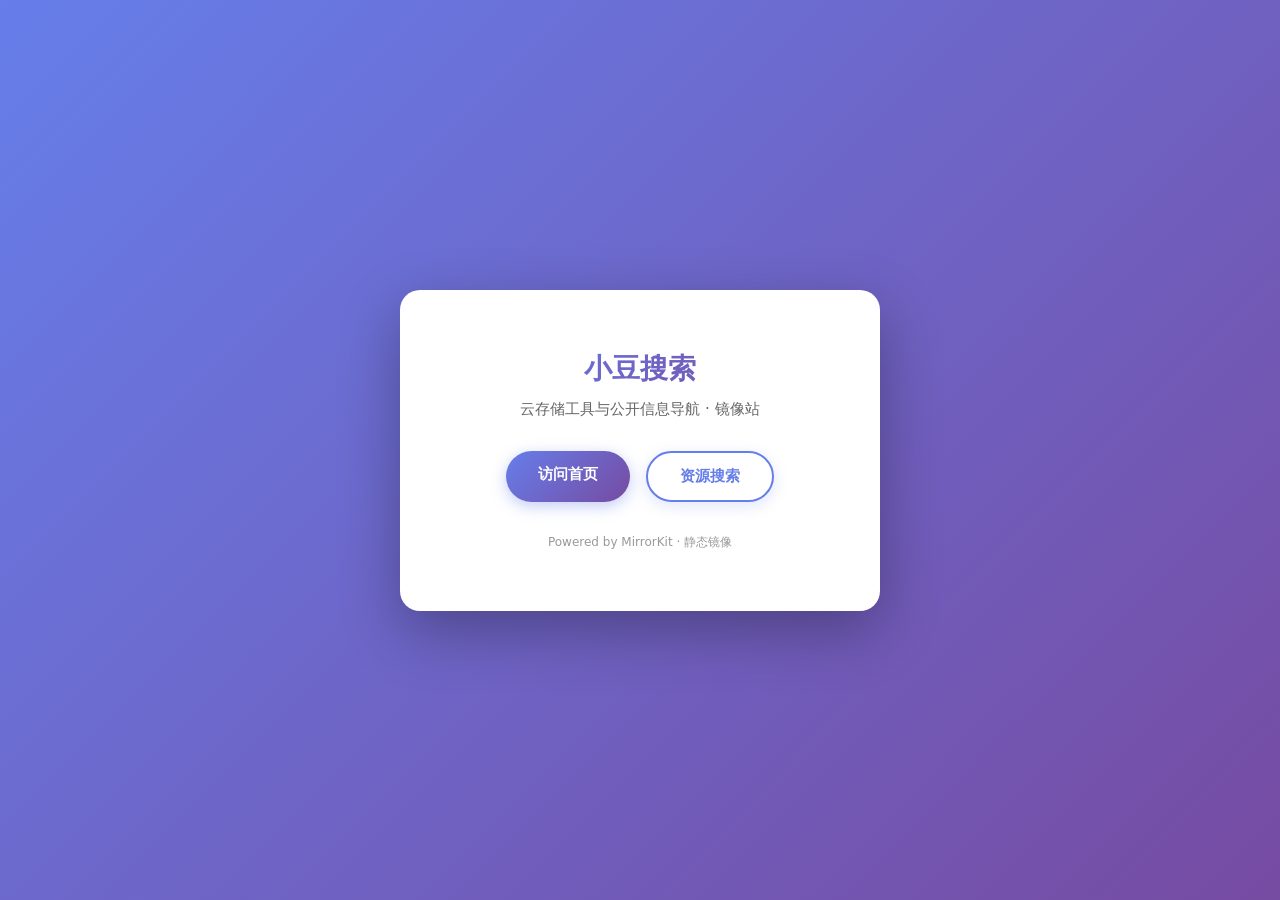
<file: index.html>
<!doctype html>
<html lang="zh-CN">
<head>
<meta charset="utf-8">
<meta name="viewport" content="width=device-width, initial-scale=1">
<title>小豆搜索 镜像站</title>
<style>
  * { margin: 0; padding: 0; box-sizing: border-box; }
  body {
    font-family: -apple-system, BlinkMacSystemFont, "Segoe UI", system-ui, sans-serif;
    background: linear-gradient(135deg, #667eea 0%, #764ba2 100%);
    min-height: 100vh;
    display: flex;
    align-items: center;
    justify-content: center;
    color: #333;
  }
  .container {
    background: white;
    border-radius: 20px;
    padding: 60px 40px;
    box-shadow: 0 20px 60px rgba(0,0,0,0.3);
    text-align: center;
    max-width: 480px;
    width: 90%;
  }
  h1 {
    font-size: 28px;
    margin-bottom: 12px;
    background: linear-gradient(135deg, #667eea 0%, #764ba2 100%);
    -webkit-background-clip: text;
    -webkit-text-fill-color: transparent;
    background-clip: text;
  }
  .subtitle {
    color: #666;
    margin-bottom: 32px;
    font-size: 15px;
  }
  .nav-buttons {
    display: flex;
    gap: 16px;
    justify-content: center;
    flex-wrap: wrap;
  }
  .btn {
    display: inline-block;
    padding: 14px 32px;
    background: linear-gradient(135deg, #667eea 0%, #764ba2 100%);
    color: white;
    text-decoration: none;
    border-radius: 50px;
    font-weight: 600;
    font-size: 15px;
    transition: transform 0.2s, box-shadow 0.2s;
    box-shadow: 0 4px 15px rgba(102, 126, 234, 0.4);
  }
  .btn:hover {
    transform: translateY(-2px);
    box-shadow: 0 6px 20px rgba(102, 126, 234, 0.6);
  }
  .btn.secondary {
    background: white;
    color: #667eea;
    border: 2px solid #667eea;
    box-shadow: 0 4px 15px rgba(102, 126, 234, 0.2);
  }
  .footer {
    margin-top: 32px;
    color: #999;
    font-size: 12px;
  }
  .loading {
    display: none;
    color: #667eea;
    margin-top: 20px;
    font-size: 14px;
  }
</style>
</head>
<body>
<div class="container">
  <h1>小豆搜索</h1>
  <p class="subtitle">云存储工具与公开信息导航 · 镜像站</p>
  <div class="nav-buttons">
    <a href="/sou.gs/" class="btn">访问首页</a>
    <a href="/sou.gs/search/index.html" class="btn secondary">资源搜索</a>
  </div>
  <div class="loading" id="loading">正在跳转...</div>
  <p class="footer">Powered by MirrorKit · 静态镜像</p>
</div>
<script>
  // 客户端路由：自动跳转到正确的镜像路径
  (function() {
    var path = window.location.pathname;
    var target = null;

    // 匹配各种可能的路径
    if (path === '/search' || path === '/search/' || path === '/search/index.html') {
      target = '/sou.gs/search/index.html';
    } else if (path === '/detail' || path === '/detail/') {
      target = '/sou.gs/detail/index.html';
    } else if (path === '/' || path === '/index.html') {
      // 根路径，显示导航页，不自动跳转
      return;
    } else if (path.indexOf('/sou.gs/') === 0) {
      // 已经是正确的镜像路径，不处理
      return;
    } else {
      // 其他路径，尝试在镜像目录中查找
      target = '/sou.gs' + path;
    }

    if (target) {
      document.getElementById('loading').style.display = 'block';
      window.location.replace(target);
    }
  })();
</script>
</body>
</html>
</file>
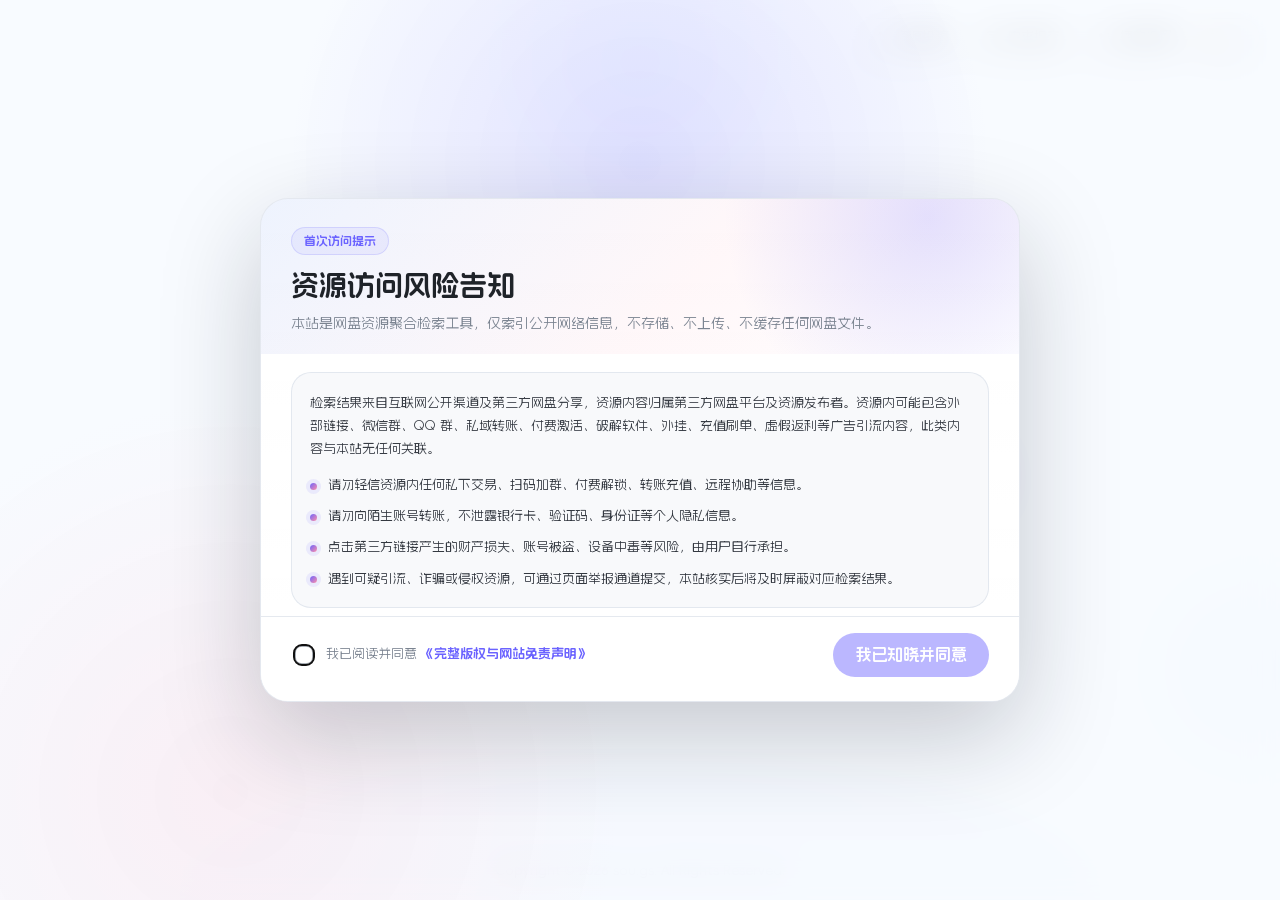
<file: sou.gs/index.html>
<!doctype html>
<html lang="zh-CN">
<head>
  <meta charset="utf-8">
  <meta name="viewport" content="width=device-width, initial-scale=1">
  <meta name="color-scheme" content="icon-search-template">
  <link rel="stylesheet" href="/sou.gs/themes/icon-search-template/assets/css/theme.css?v=20260701-check-transfer-fallback-r78">
  <title>小豆搜索 云存储工具与公开信息导航</title>
  <meta name="description" content="小豆搜索（sou.gs）是一个专注于云存储工具与公开信息导航的平台，致力于帮助用户更高效地了解和使用主流云盘服务。 平台支持主流云盘相关信息查询与使用指引，包括阿里云盘、夸克网盘、百度网盘、迅雷网盘、蓝奏云、天翼云盘等。 内容涵盖：文件管理技巧、数据备份方案、学习资料获取指引、电子书购买渠道说明、公开资料检索方法、办公">
  <meta name="keywords" content="小云搜索,yunso.net,阿里盘搜,云搜,网盘搜索,百度网盘搜索,百度云搜索,阿里云盘搜索,夸克云盘搜索,百度云盘,迅雷云盘,天翼云盘,彩和云盘,蓝奏云盘,网盘搜索引擎,网盘搜索神器">
  <meta name="robots" content="index,follow">
  <meta name="theme-id" content="icon-search-template">
  <link rel="canonical" href="/sou.gs/">
  <link rel="icon" href="/sou.gs/themes/icon-search-template/assets/favicon.svg?v=20260701-check-transfer-fallback-r78" type="image/svg+xml">
  <link rel="alternate icon" href="/sou.gs/themes/icon-search-template/assets/favicon.ico?v=20260701-check-transfer-fallback-r78" type="image/x-icon">
  <meta property="og:type" content="website">
  <meta property="og:title" content="小豆搜索 云存储工具与公开信息导航">
  <meta property="og:description" content="小豆搜索（sou.gs）是一个专注于云存储工具与公开信息导航的平台，致力于帮助用户更高效地了解和使用主流云盘服务。 平台支持主流云盘相关信息查询与使用指引，包括阿里云盘、夸克网盘、百度网盘、迅雷网盘、蓝奏云、天翼云盘等。 内容涵盖：文件管理技巧、数据备份方案、学习资料获取指引、电子书购买渠道说明、公开资料检索方法、办公">
  <meta property="og:site_name" content="小豆搜索 云存储工具与公开信息导航">
  <meta property="og:locale" content="zh_CN">
  <meta name="twitter:card" content="summary">
  <meta name="twitter:title" content="小豆搜索 云存储工具与公开信息导航">
  <meta name="twitter:description" content="小豆搜索（sou.gs）是一个专注于云存储工具与公开信息导航的平台，致力于帮助用户更高效地了解和使用主流云盘服务。 平台支持主流云盘相关信息查询与使用指引，包括阿里云盘、夸克网盘、百度网盘、迅雷网盘、蓝奏云、天翼云盘等。 内容涵盖：文件管理技巧、数据备份方案、学习资料获取指引、电子书购买渠道说明、公开资料检索方法、办公">
  <meta property="og:image" content="/sou.gs/themes/icon-search-template/assets/favicon.svg?v=20260701-check-transfer-fallback-r78">
  <meta name="twitter:image" content="/sou.gs/themes/icon-search-template/assets/favicon.svg?v=20260701-check-transfer-fallback-r78">
  <script type="application/ld+json">{"@context":"https://schema.org","@type":"WebSite","description":"小豆搜索（sou.gs）是一个专注于云存储工具与公开信息导航的平台，致力于帮助用户更高效地了解和使用主流云盘服务。 平台支持主流云盘相关信息查询与使用指引，包括阿里云盘、夸克网盘、百度网盘、迅雷网盘、蓝奏云、天翼云盘等。 内容涵盖：文件管理技巧、数据备份方案、学习资料获取指引、电子书购买渠道说明、公开资料检索方法、办公","name":"盘搜","potentialAction":{"@type":"SearchAction","query-input":"required name=search_term_string","target":"/sou.gs/search/"},"url":"/sou.gs/sou.gs"}</script>
</head>
<body>
  <div class="ambient" aria-hidden="true">
    <span class="ambient__halo ambient__halo--one"></span>
    <span class="ambient__halo ambient__halo--two"></span>
    <span class="ambient__arc"></span>
    <span class="ambient__plate"></span>
  </div>

  <nav class="quick-actions" aria-label="快捷操作">
    <a class="quick-action" href="javascript:void(0)" data-dialog-open="resource" aria-label="资源投稿">
      <svg viewBox="0 0 24 24" aria-hidden="true">
        <path d="M12 5v10"></path>
        <path d="m8 9 4-4 4 4"></path>
        <path d="M5 15v2.8C5 19 6 20 7.2 20h9.6C18 20 19 19 19 17.8V15"></path>
      </svg>
      <span>资源投稿</span>
    </a>
    <a class="quick-action" href="javascript:void(0)" data-dialog-open="demand" aria-label="需求提交">
      <svg viewBox="0 0 24 24" aria-hidden="true">
        <path d="M7 8h10"></path>
        <path d="M7 12h7"></path>
        <path d="M11 20H6.8C5.25 20 4 18.75 4 17.2V6.8C4 5.25 5.25 4 6.8 4h10.4C18.75 4 20 5.25 20 6.8V11"></path>
        <path d="m15 18 2 2 4-5"></path>
      </svg>
      <span>需求提交</span>
    </a>
    <a class="quick-action" href="javascript:void(0)" data-dialog-open="player" aria-label="播放设置">
      <svg viewBox="0 0 24 24" aria-hidden="true">
        <path d="M7 6.5v11"></path>
        <path d="M17 6.5v11"></path>
        <path d="M9.5 9.5h-5"></path>
        <path d="M19.5 14.5h-5"></path>
        <circle cx="7" cy="9.5" r="2.3"></circle>
        <circle cx="17" cy="14.5" r="2.3"></circle>
      </svg>
      <span>播放设置</span>
    </a>
    <button class="theme-toggle" id="themeToggle" type="button" aria-label="切换夜间模式" aria-pressed="false">
      <span class="theme-toggle__track">
        <svg class="theme-toggle__sun" viewBox="0 0 24 24" aria-hidden="true">
          <circle cx="12" cy="12" r="4"></circle>
          <path d="M12 2.5v2"></path>
          <path d="M12 19.5v2"></path>
          <path d="M4.57 4.57 6 6"></path>
          <path d="m18 18 1.43 1.43"></path>
          <path d="M2.5 12h2"></path>
          <path d="M19.5 12h2"></path>
          <path d="M4.57 19.43 6 18"></path>
          <path d="m18 6 1.43-1.43"></path>
        </svg>
        <svg class="theme-toggle__moon" viewBox="0 0 24 24" aria-hidden="true">
          <path d="M20.3 14.4A7.8 7.8 0 0 1 9.6 3.7 8.7 8.7 0 1 0 20.3 14.4Z"></path>
        </svg>
      </span>
    </button>
  </nav>

  <div class="dialog-root" id="dialogRoot" hidden>
    <div class="dialog-backdrop" data-dialog-close></div>

    <section class="action-dialog" data-dialog-panel="resource" role="dialog" aria-modal="true" aria-labelledby="resourceDialogTitle">
      <header class="action-dialog__header">
        <div>
          <h2 id="resourceDialogTitle">资源投稿</h2>
          <p>提交可用资源信息，方便后续整理入库。</p>
        </div>
        <button class="dialog-close" type="button" data-dialog-close aria-label="关闭弹窗">
          <svg viewBox="0 0 24 24" aria-hidden="true"><path d="m7 7 10 10"></path><path d="m17 7-10 10"></path></svg>
        </button>
      </header>
      <form class="dialog-form" data-dialog-form>
        <label>资源标题<input name="title" type="text" placeholder="例如：热门电影 4K 合集" required></label>
        <label>选中网盘类型<select name="source" required><option value="">请选择网盘类型</option><option>磁力</option><option>夸克</option><option>百度</option><option>迅雷</option><option>UC</option><option>播放</option></select></label>
        <label class="dialog-form__wide">资源链接<textarea name="link" rows="3" placeholder="粘贴资源链接、提取码或磁力链接" required></textarea></label>
        <label class="dialog-form__wide">资源出处<input name="from" type="text" placeholder="例如：自整理 / 论坛 / 公众号 / 其它来源"></label>
        <p class="dialog-form__status" aria-live="polite"></p>
        <div class="dialog-actions">
          <button type="button" class="dialog-secondary" data-dialog-close>取消</button>
          <button type="submit" class="dialog-primary">提交投稿</button>
        </div>
      </form>
    </section>

    <section class="action-dialog" data-dialog-panel="demand" role="dialog" aria-modal="true" aria-labelledby="demandDialogTitle">
      <header class="action-dialog__header">
        <div>
          <h2 id="demandDialogTitle">提交需求</h2>
          <p>告诉我们你想找的资源，便于后续补充。</p>
        </div>
        <button class="dialog-close" type="button" data-dialog-close aria-label="关闭弹窗">
          <svg viewBox="0 0 24 24" aria-hidden="true"><path d="m7 7 10 10"></path><path d="m17 7-10 10"></path></svg>
        </button>
      </header>
      <form class="dialog-form" data-dialog-form>
        <label>资源名称<input name="name" type="text" placeholder="输入资源名称" required></label>
        <label>联系方式<input name="contact" type="text" placeholder="QQ / 邮箱 / 微信号"></label>
        <label class="dialog-form__wide">需求说明<textarea name="description" rows="4" placeholder="补充版本、清晰度、年份或其它要求" required></textarea></label>
        <p class="dialog-form__status" aria-live="polite"></p>
        <div class="dialog-actions">
          <button type="button" class="dialog-secondary" data-dialog-close>取消</button>
          <button type="submit" class="dialog-primary">提交需求</button>
        </div>
      </form>
    </section>

    <section class="action-dialog" data-dialog-panel="player" role="dialog" aria-modal="true" aria-labelledby="playerDialogTitle">
      <header class="action-dialog__header">
        <div>
          <h2 id="playerDialogTitle">播放设置</h2>
          <p>解析接口仅限本地使用，不上传。</p>
        </div>
        <button class="dialog-close" type="button" data-dialog-close aria-label="关闭弹窗">
          <svg viewBox="0 0 24 24" aria-hidden="true"><path d="m7 7 10 10"></path><path d="m17 7-10 10"></path></svg>
        </button>
      </header>
      <form class="dialog-form" data-dialog-form="player">
        <label>解析接口名称<input name="parserName" type="text" placeholder="例如：本地默认接口" required></label>
        <label class="dialog-form__wide">解析接口<input name="parserUrl" type="url" placeholder="/sou.gs/example.com/?url=" required></label>
        <p class="dialog-note">此接口仅限于本地使用，不上传。</p>
        <p class="dialog-form__status" aria-live="polite"></p>
        <div class="dialog-actions">
          <button type="button" class="dialog-secondary" data-dialog-close>取消</button>
          <button type="submit" class="dialog-primary">保存设置</button>
        </div>
      </form>
    </section>
  </div>

  <div class="home-player-root" id="homePlayerRoot" hidden>
    <div class="home-player-backdrop" data-home-player-close></div>
    <section class="home-player-shell" role="dialog" aria-modal="true" aria-label="在线播放窗口">
      <button class="home-player-close" type="button" data-home-player-close aria-label="关闭播放窗口">
        <svg viewBox="0 0 24 24" aria-hidden="true">
          <path d="m7 7 10 10"></path>
          <path d="m17 7-10 10"></path>
        </svg>
      </button>
      <div class="home-player-stage">
        <iframe
          id="homePlayerFrame"
          class="home-player-frame"
          title="在线播放"
          allow="fullscreen; autoplay; encrypted-media; picture-in-picture"
          referrerpolicy="no-referrer"
        ></iframe>
      </div>
      <footer class="home-player-toolbar" aria-label="播放状态与设置">
        <div class="home-player-status">
          <span class="home-player-status__dot" aria-hidden="true"></span>
          <span id="homePlayerStatus">等待播放</span>
        </div>
        <div class="home-player-controls">
          <button class="home-player-tool" type="button" data-home-player-settings>
            <svg viewBox="0 0 24 24" aria-hidden="true">
              <path d="M12 15.5A3.5 3.5 0 1 0 12 8a3.5 3.5 0 0 0 0 7.5Z"></path>
              <path d="M19.4 15a1.8 1.8 0 0 0 .36 2l.05.05a2.1 2.1 0 0 1-2.97 2.97l-.05-.05a1.8 1.8 0 0 0-2-.36 1.8 1.8 0 0 0-1.1 1.65V21a2.1 2.1 0 0 1-4.2 0v-.08a1.8 1.8 0 0 0-1.18-1.65 1.8 1.8 0 0 0-2 .36l-.05.05a2.1 2.1 0 0 1-2.97-2.97l.05-.05a1.8 1.8 0 0 0 .36-2 1.8 1.8 0 0 0-1.65-1.1H3a2.1 2.1 0 0 1 0-4.2h.08a1.8 1.8 0 0 0 1.65-1.18 1.8 1.8 0 0 0-.36-2l-.05-.05a2.1 2.1 0 0 1 2.97-2.97l.05.05a1.8 1.8 0 0 0 2 .36H9.4A1.8 1.8 0 0 0 10.5 2V2a2.1 2.1 0 0 1 4.2 0v.08a1.8 1.8 0 0 0 1.1 1.65 1.8 1.8 0 0 0 2-.36l.05-.05a2.1 2.1 0 0 1 2.97 2.97l-.05.05a1.8 1.8 0 0 0-.36 2v.08A1.8 1.8 0 0 0 22 9.5h0a2.1 2.1 0 0 1 0 4.2h-.08A1.8 1.8 0 0 0 19.4 15Z"></path>
            </svg>
            <span>播放设置</span>
          </button>
          <button class="home-player-tool" type="button" data-home-player-close>
            <svg viewBox="0 0 24 24" aria-hidden="true">
              <path d="m7 7 10 10"></path>
              <path d="m17 7-10 10"></path>
            </svg>
            <span>关闭窗口</span>
          </button>
        </div>
      </footer>
    </section>
  </div>

  <div class="legal-consent-root" id="legalConsentRoot" hidden>
    <div class="legal-consent-backdrop" aria-hidden="true"></div>
    <section class="legal-consent-dialog" role="dialog" aria-modal="true" aria-labelledby="legalConsentTitle" aria-describedby="legalConsentDesc">
      <header class="legal-consent-header">
        <span class="legal-consent-badge">首次访问提示</span>
        <h2 id="legalConsentTitle">资源访问风险告知</h2>
        <p id="legalConsentDesc">本站是网盘资源聚合检索工具，仅索引公开网络信息，不存储、不上传、不缓存任何网盘文件。</p>
      </header>

      <div class="legal-consent-body">
        <div class="legal-summary">
          <p>检索结果来自互联网公开渠道及第三方网盘分享，资源内容归属第三方网盘平台及资源发布者。资源内可能包含外部链接、微信群、QQ 群、私域转账、付费激活、破解软件、外挂、充值刷单、虚假返利等广告引流内容，此类内容与本站无任何关联。</p>
          <ul>
            <li>请勿轻信资源内任何私下交易、扫码加群、付费解锁、转账充值、远程协助等信息。</li>
            <li>请勿向陌生账号转账，不泄露银行卡、验证码、身份证等个人隐私信息。</li>
            <li>点击第三方链接产生的财产损失、账号被盗、设备中毒等风险，由用户自行承担。</li>
            <li>遇到可疑引流、诈骗或侵权资源，可通过页面举报通道提交，本站核实后将及时屏蔽对应检索结果。</li>
          </ul>
        </div>

        <div class="legal-details-panel" id="legalDetailsPanel" hidden>
          <h3>网盘资源检索平台版权及免责声明</h3>
          <section>
            <h4>第一条 平台定位</h4>
            <p>本网站为非盈利性网盘资源检索搜索引擎，仅提供公开网络网盘链接检索、索引展示服务，属于信息检索工具，不具备文件存储、分发、托管功能。本站服务器未留存任何音视频、文档、软件、压缩包等实体资源文件，所有检索结果均自动抓取互联网公开可访问的第三方网盘分享链接，无法控制第三方资源内容真实性、合法性。</p>
          </section>
          <section>
            <h4>第二条 知识产权与版权规范</h4>
            <p>本站充分尊重著作权人、版权方合法知识产权，严格遵守《中华人民共和国著作权法》《信息网络传播权保护条例》等相关法律法规。网站检索结果中出现的影视、书籍、音乐、软件、图片等版权作品，著作权、版权归原作者、发行方、版权持有企业所有。未经版权方书面授权，任何用户不得私自下载、传播、复制、商用相关版权资源。</p>
            <p>若您是相关作品版权权利人，发现本站检索结果中存在未经授权传播您享有版权的作品链接，请提供合法权属证明、作品信息、侵权链接、联系方式，通过平台指定投诉渠道提交下架申请。本站审核属实后，将在 24 小时内屏蔽、删除对应资源索引，并配合版权方维护合法权益。</p>
          </section>
          <section>
            <h4>第三条 用户行为责任划分</h4>
            <p>用户使用本站检索、访问第三方网盘资源的行为，均由用户独立自主决定。用户承诺仅在法律法规允许范围内使用检索服务，不得利用本站检索、传播色情、暴力、涉恐、赌博、盗版、侵权、违法软件等违规违法资源。</p>
            <p>用户因下载、传播、分享检索到的资源引发的版权纠纷、行政处罚、民事赔偿、刑事追责等全部法律责任，均由用户自行独立承担，本站不承担任何连带责任。资源内附带的第三方广告、私域引流、付费诱导、虚假服务等内容，均为资源上传者自行添加，与本站运营主体无关。用户与第三方产生的交易纠纷、财产损失、隐私泄露等风险，本站不承担任何补偿、赔付责任。</p>
          </section>
          <section>
            <h4>第四条 服务免责条款</h4>
            <p>本站仅提供信息索引服务，无法审核、甄别每一条网盘资源的内容合规性、安全性，无法担保检索资源无病毒、无木马、无诈骗引流内容。用户需自行安装安全防护软件，谨慎辨别资源内容。</p>
            <p>因第三方网盘平台接口变更、链接失效、网盘平台封禁分享链接导致资源无法访问，属于第三方平台客观变动，本站不保证检索链接永久有效，不提供资源修复、补发服务。因不可抗力、网络故障、服务器维护、监管整改等因素导致网站临时关闭、功能受限，本站无需向用户承担损失赔偿。</p>
            <p>任何单位、个人不得利用本站检索服务从事营利、侵权、违法活动。若发现违规使用行为，本站有权永久封禁访问权限，并保留向监管部门举报、追究其法律责任的权利。</p>
          </section>
          <section>
            <h4>第五条 条款更新说明</h4>
            <p>本站有权根据国家法律法规、监管要求不定期修订本声明全部条款，修订后的声明公示后即生效。用户持续使用本站检索服务，视为已阅读、理解并同意本声明全部内容。</p>
          </section>
        </div>
      </div>

      <footer class="legal-consent-footer">
        <label class="legal-consent-check">
          <input id="legalConsentCheckbox" type="checkbox">
          <span>我已阅读并同意 <button id="legalDetailsToggle" class="legal-details-toggle" type="button" aria-expanded="false" aria-controls="legalDetailsPanel">《完整版权与网站免责声明》</button></span>
        </label>
        <button id="legalConsentConfirm" class="legal-consent-confirm" type="button" disabled>我已知晓并同意</button>
      </footer>
    </section>
  </div>

  <main class="page">
    <section class="search-home" aria-labelledby="siteName">
      <h1 class="brand" id="siteName">
  <img src="/sou.gs/themes/icon-search-template/assets/logo.png" alt="网站logo">
</h1>

      <form class="search-frame" id="searchForm" autocomplete="off">
        <div class="engine-bar" role="tablist" aria-label="网盘类型">
          <button class="engine is-active" type="button" data-engine="all" aria-label="全部" title="全部" aria-pressed="true">
            <img src="/sou.gs/themes/icon-search-template/assets/all-source-dark.svg?v=20260701-check-transfer-fallback-r78" alt="">
            <span>全部</span>
          </button>
          <button class="engine" type="button" data-engine="seed" aria-label="磁力" title="磁力" aria-pressed="false">
            <img src="/sou.gs/themes/icon-search-template/assets/zhongzi-dark.svg?v=20260701-check-transfer-fallback-r78" alt="">
            <span>磁力</span>
          </button>
          <button class="engine" type="button" data-engine="quark" aria-label="夸克" title="夸克" aria-pressed="false">
            <img src="/sou.gs/themes/icon-search-template/assets/kuake-dark.svg?v=20260701-check-transfer-fallback-r78" alt="">
            <span>夸克</span>
          </button>
          <button class="engine" type="button" data-engine="baidu" aria-label="百度" title="百度" aria-pressed="false">
            <img src="/sou.gs/themes/icon-search-template/assets/icon_baiduwangpan-dark.svg?v=20260701-check-transfer-fallback-r78" alt="">
            <span>百度</span>
          </button>
          <button class="engine" type="button" data-engine="xunlei" aria-label="迅雷" title="迅雷" aria-pressed="false">
            <img src="/sou.gs/themes/icon-search-template/assets/xunlei1-dark.svg?v=20260701-check-transfer-fallback-r78" alt="">
            <span>迅雷</span>
          </button>
          <button class="engine" type="button" data-engine="uc" aria-label="UC" title="UC" aria-pressed="false">
            <img src="/sou.gs/themes/icon-search-template/assets/changyonglogo31-dark.svg?v=20260701-check-transfer-fallback-r78" alt="">
            <span>UC</span>
          </button>
          <button class="engine" type="button" data-engine="play" aria-label="播放" title="播放" aria-pressed="false">
            <img src="/sou.gs/themes/icon-search-template/assets/play-dark.svg?v=20260701-check-transfer-fallback-r78" alt="">
            <span>播放</span>
          </button>
        </div>

        <div class="input-wrap">
          <svg class="input-wrap__icon" viewBox="0 0 24 24" aria-hidden="true">
            <path d="M10.8 5.2a5.6 5.6 0 1 1 0 11.2 5.6 5.6 0 0 1 0-11.2Z"></path>
            <path d="m15.2 15.2 4 4"></path>
          </svg>
          <input id="searchInput" name="q" type="search" placeholder="输入关键词搜索全部资源" aria-label="搜索关键词">
        </div>

        <button class="submit" type="submit">
          <svg viewBox="0 0 24 24" aria-hidden="true">
            <path d="M21 3 10 14"></path>
            <path d="m21 3-7 18-4-7-7-4 18-7Z"></path>
          </svg>
          <span>搜索</span>
        </button>
      </form>

      <aside class="desktop-app-card" aria-label="小豆搜索桌面应用">
        <div class="desktop-app-card__main">
          <img src="/sou.gs/themes/icon-search-template/assets/favicon.svg?v=20260701-check-transfer-fallback-r78" alt="" aria-hidden="true">
          <div>
            <strong>小豆搜索</strong>
            <p>桌面端极速聚合搜索，网盘资源一键直达。</p>
          </div>
        </div>
        <a class="desktop-app-card__download" href="/sou.gs/themes/icon-search-template/assets/downloads/xiaodousou-setup.exe" download>
          <span>下载</span>
          <svg viewBox="0 0 24 24" aria-hidden="true">
            <path d="M12 3v11"></path>
            <path d="m7.5 10.5 4.5 4.5 4.5-4.5"></path>
            <path d="M5 19h14"></path>
          </svg>
        </a>
      </aside>
    </section>
  </main>

  <footer class="footer">
    Copyright © 2026 sou.gs. All Rights Reserved.
  </footer>

  <script src="/sou.gs/themes/icon-search-template/assets/js/search.js?v=20260701-check-transfer-fallback-r78"></script>
  <script src="/sou.gs/themes/icon-search-template/assets/js/dialogs.js?v=20260701-check-transfer-fallback-r78"></script>
  <script src="/sou.gs/themes/icon-search-template/thunder-torrent-bridge.js?v=20260701-check-transfer-fallback-r78"></script>
<script>
window.__YD_CONTEXT = JSON.parse("{\"page\":{\"canonical\":\"/sou.gs/\",\"file\":\"index.html\",\"kind\":\"index\"},\"request\":{\"host\":\"sou.gs\",\"path\":\"/\"},\"routes\":{\"detail\":\"/sou.gs/detail/\",\"detail_route\":\"/sou.gs/detail/\",\"enable_new_route\":true,\"route_suffix\":\".html\",\"search\":\"/sou.gs/search/\",\"search_route\":\"/sou.gs/search/\",\"search_route_custom\":false},\"search_config\":{\"check_concurrency\":8,\"hot_limit\":50,\"source_order\":[\"resource\",\"tg\",\"web\",\"submission\",\"torrent\"]},\"site\":{\"base_url\":\"/sou.gs/sou.gs\",\"copyright\":\"\",\"current_domain\":\"sou.gs\",\"current_path\":\"/\",\"current_route_detail\":\"/sou.gs/detail/\",\"current_route_enabled\":true,\"current_route_search\":\"/sou.gs/search/\",\"current_route_suffix\":\".html\",\"current_url\":\"/sou.gs/\",\"description\":\"小豆搜索（sou.gs）是一个专注于云存储工具与公开信息导航的平台，致力于帮助用户更高效地了解和使用主流云盘服务。  平台支持主流云盘相关信息查询与使用指引，包括阿里云盘、夸克网盘、百度网盘、迅雷网盘、蓝奏云、天翼云盘等。  内容涵盖：文件管理技巧、数据备份方案、学习资料获取指引、电子书购买渠道说明、公开资料检索方法、办公与效率工具推荐等。  用户只需输入关键词，即可获取相关平台功能说明、使用建议及公开信息索引，帮助更安全、规范地管理与查找云端内容。  本平台仅提供信息导航与技术交流服务，不存储、不上传任何文件内容。\",\"domain\":\"sou.gs\",\"domains\":\"sou.gs,www.sou.gs\",\"enable_custom_id\":true,\"host\":\"sou.gs\",\"icon\":\"/sou.gs/themes/icon-search-template/assets/favicon.svg?v\u003D20260701-check-transfer-fallback-r78\",\"id\":\"site-1780402834042\",\"identity\":{\"domain\":\"sou.gs\",\"random_id\":\"wDyM9aHx\",\"route_signature\":\"search|detail|.html\",\"site_id\":\"site-1780402834042\",\"theme\":\"icon-search-template\"},\"identity_code\":\"wDyM9aHx\",\"keywords\":\"小云搜索,yunso.net,阿里盘搜,云搜,网盘搜索,百度网盘搜索,百度云搜索,阿里云盘搜索,夸克云盘搜索,百度云盘,迅雷云盘,天翼云盘,彩和云盘,蓝奏云盘,网盘搜索引擎,网盘搜索神器,网盘资源搜索,资源搜索,资源分享,云盘资源搜索,阿里云盘资源搜索,迅雷云盘搜索,天翼云盘搜索,彩和云盘搜索,蓝奏云盘搜索\",\"logo\":\"/sou.gs/themes/icon-search-template/assets/logo.png\",\"name\":\"盘搜\",\"random_id\":\"wDyM9aHx\",\"random_id_charset\":\"大写+小写+数字\",\"random_id_enabled\":true,\"random_id_length\":8,\"robots_url\":\"/sou.gs/robots.txt\",\"route_signature\":\"search|detail|.html\",\"routes\":{\"detail\":\"/sou.gs/detail/\",\"detail_route\":\"/sou.gs/detail/\",\"enable_new_route\":true,\"route_suffix\":\".html\",\"search\":\"/sou.gs/search/\",\"search_route\":\"/sou.gs/search/\",\"search_route_custom\":false},\"seo\":{\"canonical\":\"/sou.gs/\",\"copyright\":\"\",\"description\":\"小豆搜索（sou.gs）是一个专注于云存储工具与公开信息导航的平台，致力于帮助用户更高效地了解和使用主流云盘服务。  平台支持主流云盘相关信息查询与使用指引，包括阿里云盘、夸克网盘、百度网盘、迅雷网盘、蓝奏云、天翼云盘等。  内容涵盖：文件管理技巧、数据备份方案、学习资料获取指引、电子书购买渠道说明、公开资料检索方法、办公与效率工具推荐等。  用户只需输入关键词，即可获取相关平台功能说明、使用建议及公开信息索引，帮助更安全、规范地管理与查找云端内容。  本平台仅提供信息导航与技术交流服务，不存储、不上传任何文件内容。\",\"icon\":\"/sou.gs/themes/icon-search-template/assets/favicon.svg?v\u003D20260701-check-transfer-fallback-r78\",\"keywords\":\"小云搜索,yunso.net,阿里盘搜,云搜,网盘搜索,百度网盘搜索,百度云搜索,阿里云盘搜索,夸克云盘搜索,百度云盘,迅雷云盘,天翼云盘,彩和云盘,蓝奏云盘,网盘搜索引擎,网盘搜索神器,网盘资源搜索,资源搜索,资源分享,云盘资源搜索,阿里云盘资源搜索,迅雷云盘搜索,天翼云盘搜索,彩和云盘搜索,蓝奏云盘搜索\",\"logo\":\"/sou.gs/themes/icon-search-template/assets/logo.png\",\"sitemap\":\"/sou.gs/sitemap.xml\",\"title\":\"小豆搜索 云存储工具与公开信息导航\"},\"site_id\":\"site-1780402834042\",\"site_random_id\":\"wDyM9aHx\",\"sitemap_url\":\"/sou.gs/sitemap.xml\",\"theme\":\"icon-search-template\",\"theme_base\":\"/sou.gs/themes/icon-search-template\",\"theme_id\":\"icon-search-template\",\"title\":\"小豆搜索 云存储工具与公开信息导航\",\"updated_at\":\"2026-06-19 10:43:24\"},\"theme\":{\"asset_version\":\"20260701-check-transfer-fallback-r78\",\"base_path\":\"/sou.gs/themes/icon-search-template\",\"id\":\"icon-search-template\",\"theme_id\":\"icon-search-template\"}}");
window.__homePrefetch = JSON.parse("{\"payload\":{\"code\":0,\"data\":{\"blocked_count\":2384,\"categories\":[{\"created_at\":\"2026-04-28T23:13:45+08:00\",\"id\":\"cat-movie\",\"name\":\"电影\",\"sort\":10,\"status\":\"enabled\",\"updated_at\":\"2026-04-28T23:13:45+08:00\"},{\"created_at\":\"2026-04-28T23:13:55+08:00\",\"id\":\"cat-1777389235801558100\",\"name\":\"短剧\",\"sort\":10,\"status\":\"enabled\",\"updated_at\":\"2026-04-28T23:13:55+08:00\"},{\"created_at\":\"2026-04-28T23:13:45+08:00\",\"id\":\"cat-drama\",\"name\":\"剧集\",\"sort\":20,\"status\":\"enabled\",\"updated_at\":\"2026-04-28T23:13:45+08:00\"},{\"created_at\":\"2026-04-28T23:13:45+08:00\",\"id\":\"cat-variety\",\"name\":\"综艺\",\"sort\":30,\"status\":\"enabled\",\"updated_at\":\"2026-04-28T23:13:45+08:00\"},{\"created_at\":\"2026-04-29T03:18:21+08:00\",\"id\":\"cat-1777403901891495100\",\"name\":\"漫剧\",\"sort\":50,\"status\":\"enabled\",\"updated_at\":\"2026-04-29T03:18:21+08:00\"},{\"created_at\":\"2026-04-29T03:18:36+08:00\",\"id\":\"cat-1777403916988702800\",\"name\":\"动漫\",\"sort\":60,\"status\":\"enabled\",\"updated_at\":\"2026-04-29T03:18:36+08:00\"},{\"created_at\":\"2026-04-29T03:18:48+08:00\",\"id\":\"cat-1777403928614727300\",\"name\":\"软件\",\"sort\":70,\"status\":\"enabled\",\"updated_at\":\"2026-04-29T03:18:48+08:00\"},{\"created_at\":\"2026-04-29T03:18:57+08:00\",\"id\":\"cat-1777403937099191300\",\"name\":\"课程\",\"sort\":80,\"status\":\"enabled\",\"updated_at\":\"2026-04-29T03:18:57+08:00\"}],\"drives\":[{\"count\":0,\"name\":\"夸克网盘\",\"type\":\"quark\"},{\"count\":0,\"name\":\"百度网盘\",\"type\":\"baidu\"},{\"count\":0,\"name\":\"UC 网盘\",\"type\":\"uc\"},{\"count\":0,\"name\":\"迅雷网盘\",\"type\":\"xunlei\"}],\"hot_keywords\":[\"南部档案\",\"莫离\",\"爱情有烟火\",\"翘楚\",\"迷墙\",\"云岫渡\",\"云秀行\",\"低智商犯罪\",\"耀眼\",\"炽夏\",\"家业\",\"藏海传\",\"问心2\",\"野狗骨头\",\"人间有味\",\"逐玉\",\"大唐迷雾\",\"五个失踪的少年\",\"白日提灯\",\"长安的荔枝\",\"神墓年番\",\"丹道至尊\",\"火遮眼\",\"给阿嬷的情书\",\"消失的人\",\"蝴蝶楼·惊魂\",\"诺曼底72小时\",\"午夜车库\",\"玩具总动员5\",\"我看见两朵一样的云\",\"爱是愤怒\",\"四渡\",\"澎湖海战\",\"年会不能停2\",\"小黄人与大怪兽\",\"蜘蛛侠崭新之日\",\"流浪地球3\",\"南部档案全集在线观看\",\"莫离白鹿丞磊全集\",\"爱情有烟火檀健次王楚然\",\"云岫渡迪丽热巴\",\"低智商犯罪紫金陈\",\"火遮眼谢苗完整版\",\"2026新剧推荐\",\"民国悬疑电视剧\",\"古装权谋剧\",\"紫金陈悬疑改编作品\",\"高分国产剧2026\",\"甄嬛传\",\"灵魂摆渡\"],\"hot_searches\":[\"南部档案\",\"莫离\",\"爱情有烟火\",\"翘楚\",\"迷墙\",\"云岫渡\",\"云秀行\",\"低智商犯罪\",\"耀眼\",\"炽夏\",\"家业\",\"藏海传\",\"问心2\",\"野狗骨头\",\"人间有味\",\"逐玉\",\"大唐迷雾\",\"五个失踪的少年\",\"白日提灯\",\"长安的荔枝\",\"神墓年番\",\"丹道至尊\",\"火遮眼\",\"给阿嬷的情书\",\"消失的人\",\"蝴蝶楼·惊魂\",\"诺曼底72小时\",\"午夜车库\",\"玩具总动员5\",\"我看见两朵一样的云\",\"爱是愤怒\",\"四渡\",\"澎湖海战\",\"年会不能停2\",\"小黄人与大怪兽\",\"蜘蛛侠崭新之日\",\"流浪地球3\",\"南部档案全集在线观看\",\"莫离白鹿丞磊全集\",\"爱情有烟火檀健次王楚然\",\"云岫渡迪丽热巴\",\"低智商犯罪紫金陈\",\"火遮眼谢苗完整版\",\"2026新剧推荐\",\"民国悬疑电视剧\",\"古装权谋剧\",\"紫金陈悬疑改编作品\",\"高分国产剧2026\",\"甄嬛传\",\"灵魂摆渡\"],\"resource_categories\":[{\"created_at\":\"2026-04-28T23:13:45+08:00\",\"id\":\"cat-movie\",\"name\":\"电影\",\"sort\":10,\"status\":\"enabled\",\"updated_at\":\"2026-04-28T23:13:45+08:00\"},{\"created_at\":\"2026-04-28T23:13:55+08:00\",\"id\":\"cat-1777389235801558100\",\"name\":\"短剧\",\"sort\":10,\"status\":\"enabled\",\"updated_at\":\"2026-04-28T23:13:55+08:00\"},{\"created_at\":\"2026-04-28T23:13:45+08:00\",\"id\":\"cat-drama\",\"name\":\"剧集\",\"sort\":20,\"status\":\"enabled\",\"updated_at\":\"2026-04-28T23:13:45+08:00\"},{\"created_at\":\"2026-04-28T23:13:45+08:00\",\"id\":\"cat-variety\",\"name\":\"综艺\",\"sort\":30,\"status\":\"enabled\",\"updated_at\":\"2026-04-28T23:13:45+08:00\"},{\"created_at\":\"2026-04-29T03:18:21+08:00\",\"id\":\"cat-1777403901891495100\",\"name\":\"漫剧\",\"sort\":50,\"status\":\"enabled\",\"updated_at\":\"2026-04-29T03:18:21+08:00\"},{\"created_at\":\"2026-04-29T03:18:36+08:00\",\"id\":\"cat-1777403916988702800\",\"name\":\"动漫\",\"sort\":60,\"status\":\"enabled\",\"updated_at\":\"2026-04-29T03:18:36+08:00\"},{\"created_at\":\"2026-04-29T03:18:48+08:00\",\"id\":\"cat-1777403928614727300\",\"name\":\"软件\",\"sort\":70,\"status\":\"enabled\",\"updated_at\":\"2026-04-29T03:18:48+08:00\"},{\"created_at\":\"2026-04-29T03:18:57+08:00\",\"id\":\"cat-1777403937099191300\",\"name\":\"课程\",\"sort\":80,\"status\":\"enabled\",\"updated_at\":\"2026-04-29T03:18:57+08:00\"}],\"routes\":{\"detail\":\"/sou.gs/detail/\",\"detail_route\":\"/sou.gs/detail/\",\"enable_new_route\":true,\"route_suffix\":\".html\",\"search\":\"/sou.gs/search/\",\"search_route\":\"/sou.gs/search/\",\"search_route_custom\":false},\"search_config\":{\"check_concurrency\":8,\"hot_limit\":50,\"source_order\":[\"resource\",\"tg\",\"web\",\"submission\",\"torrent\"]},\"search_stats\":{\"month_count\":610719,\"today\":7358,\"today_count\":7358,\"total\":1655399,\"total_count\":1655399,\"week_count\":151846,\"yesterday_count\":21854},\"site\":{\"base_url\":\"/sou.gs/sou.gs\",\"copyright\":\"\",\"current_domain\":\"sou.gs\",\"current_path\":\"/\",\"current_route_detail\":\"/sou.gs/detail/\",\"current_route_enabled\":true,\"current_route_search\":\"/sou.gs/search/\",\"current_route_suffix\":\".html\",\"current_url\":\"/sou.gs/\",\"description\":\"小豆搜索（sou.gs）是一个专注于云存储工具与公开信息导航的平台，致力于帮助用户更高效地了解和使用主流云盘服务。  平台支持主流云盘相关信息查询与使用指引，包括阿里云盘、夸克网盘、百度网盘、迅雷网盘、蓝奏云、天翼云盘等。  内容涵盖：文件管理技巧、数据备份方案、学习资料获取指引、电子书购买渠道说明、公开资料检索方法、办公与效率工具推荐等。  用户只需输入关键词，即可获取相关平台功能说明、使用建议及公开信息索引，帮助更安全、规范地管理与查找云端内容。  本平台仅提供信息导航与技术交流服务，不存储、不上传任何文件内容。\",\"domain\":\"sou.gs\",\"domains\":\"sou.gs,www.sou.gs\",\"enable_custom_id\":true,\"host\":\"sou.gs\",\"icon\":\"/sou.gs/themes/icon-search-template/assets/favicon.svg?v\u003D20260701-check-transfer-fallback-r78\",\"id\":\"site-1780402834042\",\"identity\":{\"domain\":\"sou.gs\",\"random_id\":\"wDyM9aHx\",\"route_signature\":\"search|detail|.html\",\"site_id\":\"site-1780402834042\",\"theme\":\"icon-search-template\"},\"identity_code\":\"wDyM9aHx\",\"keywords\":\"小云搜索,yunso.net,阿里盘搜,云搜,网盘搜索,百度网盘搜索,百度云搜索,阿里云盘搜索,夸克云盘搜索,百度云盘,迅雷云盘,天翼云盘,彩和云盘,蓝奏云盘,网盘搜索引擎,网盘搜索神器,网盘资源搜索,资源搜索,资源分享,云盘资源搜索,阿里云盘资源搜索,迅雷云盘搜索,天翼云盘搜索,彩和云盘搜索,蓝奏云盘搜索\",\"logo\":\"/sou.gs/themes/icon-search-template/assets/logo.png\",\"name\":\"盘搜\",\"random_id\":\"wDyM9aHx\",\"random_id_charset\":\"大写+小写+数字\",\"random_id_enabled\":true,\"random_id_length\":8,\"robots_url\":\"/sou.gs/robots.txt\",\"route_signature\":\"search|detail|.html\",\"routes\":{\"detail\":\"/sou.gs/detail/\",\"detail_route\":\"/sou.gs/detail/\",\"enable_new_route\":true,\"route_suffix\":\".html\",\"search\":\"/sou.gs/search/\",\"search_route\":\"/sou.gs/search/\",\"search_route_custom\":false},\"seo\":{\"canonical\":\"/sou.gs/\",\"copyright\":\"\",\"description\":\"小豆搜索（sou.gs）是一个专注于云存储工具与公开信息导航的平台，致力于帮助用户更高效地了解和使用主流云盘服务。  平台支持主流云盘相关信息查询与使用指引，包括阿里云盘、夸克网盘、百度网盘、迅雷网盘、蓝奏云、天翼云盘等。  内容涵盖：文件管理技巧、数据备份方案、学习资料获取指引、电子书购买渠道说明、公开资料检索方法、办公与效率工具推荐等。  用户只需输入关键词，即可获取相关平台功能说明、使用建议及公开信息索引，帮助更安全、规范地管理与查找云端内容。  本平台仅提供信息导航与技术交流服务，不存储、不上传任何文件内容。\",\"icon\":\"/sou.gs/themes/icon-search-template/assets/favicon.svg?v\u003D20260701-check-transfer-fallback-r78\",\"keywords\":\"小云搜索,yunso.net,阿里盘搜,云搜,网盘搜索,百度网盘搜索,百度云搜索,阿里云盘搜索,夸克云盘搜索,百度云盘,迅雷云盘,天翼云盘,彩和云盘,蓝奏云盘,网盘搜索引擎,网盘搜索神器,网盘资源搜索,资源搜索,资源分享,云盘资源搜索,阿里云盘资源搜索,迅雷云盘搜索,天翼云盘搜索,彩和云盘搜索,蓝奏云盘搜索\",\"logo\":\"/sou.gs/themes/icon-search-template/assets/logo.png\",\"sitemap\":\"/sou.gs/sitemap.xml\",\"title\":\"小豆搜索 云存储工具与公开信息导航\"},\"site_id\":\"site-1780402834042\",\"site_random_id\":\"wDyM9aHx\",\"sitemap_url\":\"/sou.gs/sitemap.xml\",\"theme\":\"icon-search-template\",\"theme_base\":\"/sou.gs/themes/icon-search-template\",\"theme_id\":\"icon-search-template\",\"title\":\"小豆搜索 云存储工具与公开信息导航\",\"updated_at\":\"2026-06-19 10:43:24\"},\"source_order\":[\"resource\",\"tg\",\"web\",\"submission\",\"torrent\"],\"theme\":{\"asset_version\":\"20260701-check-transfer-fallback-r78\",\"base_path\":\"/sou.gs/themes/icon-search-template\",\"id\":\"icon-search-template\",\"theme_id\":\"icon-search-template\"}}},\"ts\":1786596381622}");
window.__ydTheme = window.__YD_CONTEXT.theme || {};
window.__ydThemeBase = window.__ydTheme.base_path || "/sou.gs/themes/icon-search-template";
window.__siteRoutes = window.__YD_CONTEXT.routes || {};
window.KnifeSearch = window.KnifeSearch || {};
window.KnifeSearch.theme = window.__ydTheme.id || "icon-search-template";
window.KnifeSearch.themeBase = window.__ydThemeBase;
window.KnifeSearch.site = window.__YD_CONTEXT.site || {};
window.KnifeSearch.routes = window.__siteRoutes;
</script>
</body>
</html>
</file>
<file: sou.gs/themes/icon-search-template/assets/css/theme.css>
@font-face {
  font-family: "SouFangYuan";
  src: url("../Font/AlimamaFangYuanTiVF-Thin.woff2") format("woff2");
  font-weight: 400 700;
  font-style: normal;
  font-display: swap;
}

:root {
  --bg: #ffffff;
  --ink: #1f2329;
  --muted: #7b8491;
  --panel: #ffffff;
  --line: #dfe4ec;
  --tab-soft: #f5f7fa;
  --blue: #2268f2;
  --brand-action: #6b63ff;
  --brand-action-hover: #5b52ee;
  --brand-action-shadow: rgba(107, 99, 255, .28);
  --blue-soft: #eaf2ff;
  --shadow: 0 16px 46px rgba(19, 24, 35, .1);
  --shadow-focus: 0 18px 58px rgba(34, 104, 242, .15);
  --action-bg: rgba(255, 255, 255, .78);
  --action-hover: #f4f7fb;
}

[data-theme="dark"] {
  --bg: #11141a;
  --ink: #eef2f7;
  --muted: #9aa4b2;
  --panel: #171b23;
  --line: #2b3340;
  --tab-soft: #202633;
  --blue: #4f8cff;
  --brand-action: #6b63ff;
  --brand-action-hover: #7a72ff;
  --brand-action-shadow: rgba(107, 99, 255, .34);
  --blue-soft: #172744;
  --shadow: 0 16px 46px rgba(0, 0, 0, .28);
  --shadow-focus: 0 18px 58px rgba(79, 140, 255, .2);
  --action-bg: rgba(23, 27, 35, .82);
  --action-hover: #202633;
}

* {
  box-sizing: border-box;
}

html,
body {
  min-height: 100%;
}

body {
  margin: 0;
  color: var(--ink);
  background: var(--bg);
  font-family: "SouFangYuan", "PingFang SC", "Microsoft YaHei", "Segoe UI", Arial, sans-serif;
  transition: background .28s ease, color .28s ease;
  overflow-x: hidden;
}

button,
input {
  font: inherit;
}

.ambient {
  position: fixed;
  inset: 0;
  z-index: -1;
  pointer-events: none;
  overflow: hidden;
}

.ambient__halo {
  position: absolute;
  display: block;
  border-radius: 999px;
  filter: blur(16px);
  opacity: .72;
}

.ambient__halo--one {
  width: 360px;
  height: 360px;
  left: 50%;
  top: -120px;
  transform: translateX(-50%);
  background: radial-gradient(circle, rgba(34, 104, 242, .16), rgba(34, 104, 242, 0) 68%);
}

.ambient__halo--two {
  width: 300px;
  height: 300px;
  right: -120px;
  bottom: 80px;
  background: radial-gradient(circle, rgba(86, 157, 255, .12), rgba(86, 157, 255, 0) 70%);
}

.ambient__arc {
  position: absolute;
  left: 50%;
  top: 72px;
  width: min(760px, 86vw);
  height: 210px;
  transform: translateX(-50%);
  border: 1px solid rgba(34, 104, 242, .08);
  border-bottom: 0;
  border-radius: 999px 999px 0 0;
  opacity: .9;
}

.ambient__plate {
  position: absolute;
  left: 50%;
  bottom: -120px;
  width: min(920px, 92vw);
  height: 260px;
  transform: translateX(-50%);
  border-radius: 50% 50% 0 0;
  background: linear-gradient(180deg, rgba(34, 104, 242, .07), rgba(34, 104, 242, 0));
}

[data-theme="dark"] .ambient__halo--one {
  background: radial-gradient(circle, rgba(79, 140, 255, .2), rgba(79, 140, 255, 0) 68%);
}

[data-theme="dark"] .ambient__halo--two {
  background: radial-gradient(circle, rgba(105, 180, 255, .13), rgba(105, 180, 255, 0) 70%);
}

[data-theme="dark"] .ambient__arc {
  border-color: rgba(105, 180, 255, .1);
}

[data-theme="dark"] .ambient__plate {
  background: linear-gradient(180deg, rgba(79, 140, 255, .1), rgba(79, 140, 255, 0));
}

.quick-actions {
  position: fixed;
  top: 18px;
  right: 20px;
  z-index: 20;
  display: flex;
  align-items: center;
  gap: 8px;
}

.quick-action,
.theme-toggle {
  height: 38px;
  border: 1px solid var(--line);
  border-radius: 999px;
  color: var(--ink);
  background: var(--action-bg);
  backdrop-filter: blur(14px);
  box-shadow: 0 10px 24px rgba(19, 24, 35, .08);
  transition: transform .18s ease, background .18s ease, border-color .18s ease, box-shadow .18s ease, color .18s ease;
}

.quick-action {
  padding: 0 13px;
  display: inline-flex;
  align-items: center;
  gap: 7px;
  text-decoration: none;
  font-size: 13px;
  font-weight: 560;
  white-space: nowrap;
}

.quick-action svg,
.theme-toggle svg {
  width: 17px;
  height: 17px;
  fill: none;
  stroke: currentColor;
  stroke-width: 2;
  stroke-linecap: round;
  stroke-linejoin: round;
}

.quick-action:hover,
.theme-toggle:hover {
  background: var(--action-hover);
  border-color: rgba(34, 104, 242, .3);
  box-shadow: 0 14px 30px rgba(19, 24, 35, .12);
  transform: translateY(-2px);
}

.quick-action:active,
.theme-toggle:active {
  transform: translateY(0) scale(.98);
}

.theme-toggle {
  width: 66px;
  padding: 3px;
  cursor: pointer;
}

.theme-toggle__track {
  position: relative;
  width: 100%;
  height: 30px;
  display: block;
  border-radius: 999px;
  background: var(--tab-soft);
}

.theme-toggle__track::before {
  content: "";
  position: absolute;
  top: 3px;
  left: 3px;
  width: 24px;
  height: 24px;
  border-radius: 50%;
  background: #fff;
  box-shadow: 0 4px 10px rgba(19, 24, 35, .18);
  transition: transform .24s cubic-bezier(.2, .8, .2, 1), background .24s ease;
}

.theme-toggle__sun,
.theme-toggle__moon {
  position: absolute;
  top: 6px;
  z-index: 1;
  transition: opacity .2s ease, transform .24s ease;
}

.theme-toggle__sun {
  left: 6px;
  color: #e8a100;
  opacity: 1;
}

.theme-toggle__moon {
  right: 6px;
  color: #7f8ca3;
  opacity: .42;
}

[data-theme="dark"] .theme-toggle__track::before {
  transform: translateX(28px);
  background: #243045;
}

[data-theme="dark"] .theme-toggle__sun {
  opacity: .4;
  transform: rotate(-25deg);
}

[data-theme="dark"] .theme-toggle__moon {
  color: #d8e7ff;
  opacity: 1;
  transform: rotate(-8deg);
}

.page {
  min-height: calc(100vh - 48px);
  display: grid;
  justify-items: center;
  align-items: start;
  padding: 24vh 22px 24px;
}

.search-home {
  width: min(860px, 100%);
  margin-top: 0;
  display: grid;
  justify-items: center;
  animation: enter .42s cubic-bezier(.2, .8, .2, 1) both;
}

.brand {
  margin: 0 0 36px;
  color: var(--ink);
  font-size: 92px;
  line-height: 1;
  font-weight: 650;
  letter-spacing: 0;
}

.brand img {
  display: block;
  width: clamp(260px, 42vw, 430px);
  max-width: calc(100vw - 44px);
  height: auto;
}

.search-frame {
  width: min(720px, 100%);
  padding: 0;
  display: grid;
  grid-template-columns: minmax(0, 1fr) auto;
  grid-template-areas:
    "engines engines"
    "input submit";
  gap: 0;
  border: 0;
  border-radius: 0;
  background: transparent;
  box-shadow: none;
  transition: box-shadow .18s ease, border-color .18s ease, transform .18s ease;
}

.search-frame:hover,
.search-frame:focus-within {
  box-shadow: none;
}

.search-frame.is-invalid {
  animation: shake .28s ease both;
}

.search-frame.is-submitting .submit {
  animation: submit-press .28s ease both;
}

.engine-bar {
  grid-area: engines;
  justify-self: start;
  height: 62px;
  min-width: 0;
  max-width: min(438px, calc(100vw - 48px));
  padding: 0 8px;
  display: flex;
  align-items: center;
  justify-content: center;
  gap: 6px;
  border: 0;
  border-radius: 0;
  background: transparent;
  box-shadow: none;
  position: relative;
  z-index: 2;
  margin-bottom: -1px;
  margin-left: 18px;
  overflow-x: auto;
  scrollbar-width: none;
}

.engine-bar::-webkit-scrollbar {
  display: none;
}

.engine {
  width: 58px;
  height: 60px;
  padding: 0;
  border: 0;
  border-radius: 16px 16px 0 0;
  background: transparent;
  display: grid;
  grid-template-rows: 22px 15px;
  place-items: center;
  align-content: center;
  gap: 5px;
  cursor: pointer;
  opacity: .62;
  transition: background .16s ease, opacity .16s ease, transform .16s ease, box-shadow .16s ease;
}

.engine:hover {
  background: var(--tab-soft);
  opacity: .9;
  transform: translateY(-2px);
}

.engine.is-active {
  width: 64px;
  height: 64px;
  background: var(--panel);
  border: 1px solid var(--line);
  border-bottom-color: var(--panel);
  box-shadow: 0 -8px 24px rgba(19, 24, 35, .07);
  opacity: 1;
  transform: translateY(1px);
}

.engine img {
  width: 20px;
  height: 20px;
  display: block;
}

[data-theme="dark"] .engine img {
  filter: invert(1) brightness(1.55);
}

[data-theme="dark"] .engine.is-active img {
  filter: invert(1) brightness(1.9);
}

.engine span {
  color: #67717f;
  font-size: 12px;
  line-height: 1;
  font-weight: 520;
  white-space: nowrap;
}

.engine.is-active span {
  color: #1f2329;
}

[data-theme="dark"] .engine {
  opacity: .78;
}

[data-theme="dark"] .engine:hover {
  background: #242b38;
  opacity: 1;
}

[data-theme="dark"] .engine span {
  color: #b8c2d1;
}

[data-theme="dark"] .engine.is-active {
  background: #202838;
  border-color: #3a4658;
  border-bottom-color: var(--panel);
  box-shadow: 0 -8px 24px rgba(0, 0, 0, .22), inset 0 0 0 1px rgba(79, 140, 255, .24);
  opacity: 1;
}

[data-theme="dark"] .engine.is-active span {
  color: #f3f7ff;
}

.input-wrap {
  grid-area: input;
  min-width: 0;
  height: 64px;
  padding-left: 20px;
  display: grid;
  grid-template-columns: auto minmax(0, 1fr);
  gap: 12px;
  align-items: center;
  border: 1px solid var(--line);
  border-right: 0;
  border-radius: 24px 0 0 24px;
  background: var(--panel);
  box-shadow: var(--shadow);
  transition: border-color .18s ease, box-shadow .18s ease;
  margin-top: -1px;
}

.input-wrap__icon {
  width: 20px;
  height: 20px;
  fill: none;
  stroke: #8b94a3;
  stroke-width: 2;
  stroke-linecap: round;
  stroke-linejoin: round;
}

.input-wrap input {
  width: 100%;
  min-width: 0;
  height: 62px;
  padding: 0;
  border: 0;
  outline: 0;
  color: var(--ink);
  background: transparent;
  font-size: 17px;
  font-weight: 470;
}

.input-wrap input::placeholder {
  color: var(--muted);
}

.submit {
  grid-area: submit;
  min-width: 116px;
  padding: 0 22px;
  border: 0;
  border-radius: 0 24px 24px 0;
  color: #fff;
  background: var(--brand-action);
  display: inline-grid;
  grid-auto-flow: column;
  align-items: center;
  justify-content: center;
  gap: 8px;
  font-size: 15px;
  font-weight: 620;
  cursor: pointer;
  transition: background .16s ease, transform .16s ease, box-shadow .16s ease;
  margin-top: -1px;
  box-shadow: var(--shadow);
}

.search-frame:hover .input-wrap,
.search-frame:focus-within .input-wrap {
  border-color: rgba(34, 104, 242, .34);
  box-shadow: var(--shadow-focus);
}

.submit:hover {
  background: var(--brand-action-hover);
  transform: translateY(-1px);
  box-shadow: 0 12px 28px var(--brand-action-shadow);
}

.submit svg {
  width: 19px;
  height: 19px;
  fill: none;
  stroke: currentColor;
  stroke-width: 2;
  stroke-linecap: round;
  stroke-linejoin: round;
}

.desktop-app-card {
  width: min(400px, calc(100% - 44px));
  min-height: 54px;
  margin: 22px auto 0;
  padding: 9px 12px 9px 14px;
  display: flex;
  align-items: center;
  justify-content: space-between;
  gap: 16px;
  border: 1px solid rgba(107, 99, 255, .12);
  border-radius: 16px;
  background: rgba(255, 255, 255, .88);
  box-shadow: 0 16px 42px rgba(31, 45, 61, .08);
  backdrop-filter: blur(14px);
}

.desktop-app-card__main {
  min-width: 0;
  display: flex;
  align-items: center;
  gap: 10px;
}

.desktop-app-card__main img {
  width: 30px;
  height: 30px;
  flex: 0 0 auto;
  border-radius: 10px;
  box-shadow: 0 8px 18px rgba(107, 99, 255, .18);
}

.desktop-app-card__main strong {
  display: block;
  color: var(--ink);
  font-size: 13px;
  line-height: 1.2;
  font-weight: 700;
}

.desktop-app-card__main p {
  max-width: 230px;
  margin: 2px 0 0;
  color: var(--muted);
  font-size: 12px;
  line-height: 1.35;
  white-space: nowrap;
  overflow: hidden;
  text-overflow: ellipsis;
}

.desktop-app-card__download {
  height: 34px;
  padding: 0 12px;
  flex: 0 0 auto;
  display: inline-flex;
  align-items: center;
  justify-content: center;
  gap: 6px;
  border: 1px solid rgba(107, 99, 255, .32);
  border-radius: 10px;
  color: var(--brand-action);
  background: rgba(107, 99, 255, .05);
  text-decoration: none;
  font-size: 13px;
  font-weight: 650;
  transition: background .16s ease, color .16s ease, transform .16s ease, box-shadow .16s ease;
}

.desktop-app-card__download:hover {
  color: #fff;
  background: var(--brand-action);
  transform: translateY(-1px);
  box-shadow: 0 10px 24px var(--brand-action-shadow);
}

.desktop-app-card__download svg {
  width: 15px;
  height: 15px;
  fill: none;
  stroke: currentColor;
  stroke-width: 2;
  stroke-linecap: round;
  stroke-linejoin: round;
}

[data-theme="dark"] .desktop-app-card {
  border-color: rgba(107, 99, 255, .22);
  background: rgba(23, 27, 35, .86);
  box-shadow: 0 16px 42px rgba(0, 0, 0, .2);
}

.dialog-root {
  position: fixed;
  inset: 0;
  z-index: 60;
  display: grid;
  place-items: center;
  padding: 24px;
}

.dialog-root[hidden] {
  display: none;
}

.home-player-root {
  position: fixed;
  inset: 0;
  z-index: 70;
  display: grid;
  place-items: center;
  padding: 48px;
}

.home-player-root[hidden] {
  display: none;
}

.home-player-backdrop {
  position: absolute;
  inset: 0;
  background:
    radial-gradient(circle at 50% 20%, rgba(107, 99, 255, .18), transparent 34%),
    rgba(11, 16, 25, .58);
  backdrop-filter: blur(14px);
  animation: dialog-fade .18s ease both;
}

.home-player-shell {
  position: relative;
  width: min(1080px, calc(100vw - 112px));
  max-height: calc(100vh - 96px);
  display: grid;
  grid-template-rows: minmax(0, auto) auto;
  overflow: hidden;
  border: 1px solid rgba(255, 255, 255, .16);
  border-radius: 28px;
  background: #0b1019;
  box-shadow: 0 30px 90px rgba(0, 0, 0, .38);
  animation: player-pop .24s cubic-bezier(.2, .8, .2, 1) both;
}

.home-player-stage {
  position: relative;
  width: 100%;
  aspect-ratio: 16 / 9;
  max-height: calc(100vh - 172px);
  border-radius: 26px;
  overflow: hidden;
  background:
    linear-gradient(135deg, rgba(107, 99, 255, .22), transparent 34%),
    #050812;
}

.home-player-frame {
  display: block;
  width: 100%;
  height: 100%;
  min-height: 320px;
  border: 0;
  border-radius: 26px;
  background: #050812;
}

.home-player-toolbar {
  min-height: 68px;
  padding: 12px 16px 14px;
  display: flex;
  align-items: center;
  justify-content: space-between;
  gap: 14px;
  color: rgba(255, 255, 255, .88);
  border-top: 1px solid rgba(255, 255, 255, .1);
  background:
    linear-gradient(180deg, rgba(15, 23, 42, .72), rgba(7, 12, 22, .96)),
    #070c16;
}

.home-player-status {
  min-width: 0;
  display: inline-flex;
  align-items: center;
  gap: 9px;
  color: rgba(226, 232, 240, .86);
  font-size: 13px;
  font-weight: 700;
  white-space: nowrap;
}

.home-player-status__dot {
  width: 8px;
  height: 8px;
  border-radius: 999px;
  background: #22c55e;
  box-shadow: 0 0 0 6px rgba(34, 197, 94, .14);
}

.home-player-controls {
  display: inline-flex;
  align-items: center;
  gap: 8px;
}

.home-player-tool {
  height: 38px;
  padding: 0 13px;
  border: 1px solid rgba(255, 255, 255, .14);
  border-radius: 999px;
  color: #fff;
  background: rgba(255, 255, 255, .08);
  display: inline-flex;
  align-items: center;
  justify-content: center;
  gap: 7px;
  font-size: 13px;
  font-weight: 800;
  cursor: pointer;
  transition: transform .18s ease, background .18s ease, border-color .18s ease;
}

.home-player-tool:hover {
  transform: translateY(-1px);
  border-color: rgba(255, 255, 255, .28);
  background: rgba(34, 104, 242, .72);
}

.home-player-tool svg {
  width: 16px;
  height: 16px;
  fill: none;
  stroke: currentColor;
  stroke-width: 2;
  stroke-linecap: round;
  stroke-linejoin: round;
}

.home-player-close {
  position: absolute;
  top: 24px;
  right: -58px;
  z-index: 2;
  width: 44px;
  height: 76px;
  border: 1px solid rgba(255, 255, 255, .18);
  border-radius: 999px;
  color: #fff;
  background: rgba(11, 16, 25, .72);
  backdrop-filter: blur(12px);
  display: grid;
  place-items: center;
  cursor: pointer;
  box-shadow: 0 16px 38px rgba(0, 0, 0, .26);
  transition: transform .18s ease, background .18s ease, border-color .18s ease;
}

.home-player-close:hover {
  transform: translateX(3px);
  background: rgba(34, 104, 242, .86);
  border-color: rgba(255, 255, 255, .36);
}

.home-player-close svg {
  width: 20px;
  height: 20px;
  fill: none;
  stroke: currentColor;
  stroke-width: 2.2;
  stroke-linecap: round;
}

.legal-consent-root {
  position: fixed;
  inset: 0;
  z-index: 90;
  display: grid;
  place-items: center;
  padding: 24px;
}

.legal-consent-root[hidden] {
  display: none;
}

.legal-consent-backdrop {
  position: absolute;
  inset: 0;
  background:
    radial-gradient(circle at 50% 18%, rgba(107, 99, 255, .18), transparent 36%),
    radial-gradient(circle at 18% 88%, rgba(255, 145, 170, .12), transparent 30%),
    rgba(247, 250, 255, .78);
  backdrop-filter: blur(16px);
  animation: dialog-fade .18s ease both;
}

[data-theme="dark"] .legal-consent-backdrop {
  background:
    radial-gradient(circle at 50% 18%, rgba(107, 99, 255, .24), transparent 36%),
    radial-gradient(circle at 18% 88%, rgba(255, 145, 170, .11), transparent 30%),
    rgba(5, 8, 14, .82);
}

.legal-consent-dialog {
  position: relative;
  width: min(760px, 100%);
  max-height: min(780px, calc(100vh - 48px));
  display: grid;
  grid-template-rows: auto minmax(0, 1fr) auto;
  overflow: hidden;
  border: 1px solid color-mix(in srgb, var(--line) 84%, transparent);
  border-radius: 28px;
  color: var(--ink);
  background:
    linear-gradient(180deg, color-mix(in srgb, var(--panel) 96%, transparent), var(--panel)),
    var(--panel);
  box-shadow: 0 34px 100px rgba(19, 24, 35, .22);
  animation: legal-pop .24s cubic-bezier(.2, .8, .2, 1) both;
}

[data-theme="dark"] .legal-consent-dialog {
  box-shadow: 0 34px 100px rgba(0, 0, 0, .5), inset 0 0 0 1px rgba(79, 140, 255, .08);
}

.legal-consent-header {
  padding: 28px 30px 18px;
  background:
    radial-gradient(circle at 88% 12%, rgba(107, 99, 255, .18), transparent 30%),
    linear-gradient(135deg, rgba(34, 104, 242, .08), rgba(255, 145, 170, .07) 56%, transparent);
}

.legal-consent-badge {
  width: max-content;
  min-height: 28px;
  padding: 0 12px;
  border: 1px solid rgba(107, 99, 255, .18);
  border-radius: 999px;
  color: var(--brand-action);
  background: rgba(107, 99, 255, .08);
  display: inline-flex;
  align-items: center;
  font-size: 12px;
  font-weight: 680;
}

.legal-consent-header h2 {
  margin: 14px 0 9px;
  font-size: 28px;
  line-height: 1.18;
  font-weight: 760;
}

.legal-consent-header p {
  max-width: 640px;
  margin: 0;
  color: var(--muted);
  font-size: 14px;
  line-height: 1.75;
}

.legal-consent-body {
  min-height: 0;
  padding: 18px 30px 8px;
  overflow: auto;
  scrollbar-width: thin;
}

.legal-summary {
  padding: 18px;
  border: 1px solid color-mix(in srgb, var(--line) 84%, transparent);
  border-radius: 20px;
  background: color-mix(in srgb, var(--tab-soft) 72%, transparent);
}

.legal-summary p,
.legal-details-panel p {
  margin: 0;
  color: color-mix(in srgb, var(--ink) 74%, var(--muted));
  font-size: 13px;
  line-height: 1.78;
}

.legal-summary ul {
  margin: 14px 0 0;
  padding: 0;
  display: grid;
  gap: 10px;
  list-style: none;
}

.legal-summary li {
  position: relative;
  padding-left: 18px;
  color: color-mix(in srgb, var(--ink) 78%, var(--muted));
  font-size: 13px;
  line-height: 1.62;
}

.legal-summary li::before {
  content: "";
  position: absolute;
  left: 0;
  top: .68em;
  width: 7px;
  height: 7px;
  border-radius: 50%;
  background: linear-gradient(135deg, var(--brand-action), #ff8fa8);
  box-shadow: 0 0 0 4px rgba(107, 99, 255, .1);
}

.legal-details-panel {
  margin-top: 14px;
  padding: 18px;
  border: 1px solid rgba(107, 99, 255, .16);
  border-radius: 20px;
  background:
    linear-gradient(180deg, rgba(107, 99, 255, .07), transparent 160px),
    color-mix(in srgb, var(--panel) 96%, transparent);
  animation: legal-details-in .18s ease both;
}

.legal-details-panel[hidden] {
  display: none;
}

.legal-details-panel h3 {
  margin: 0 0 14px;
  font-size: 18px;
  line-height: 1.35;
  font-weight: 720;
}

.legal-details-panel section + section {
  margin-top: 16px;
  padding-top: 16px;
  border-top: 1px dashed color-mix(in srgb, var(--line) 78%, transparent);
}

.legal-details-panel h4 {
  margin: 0 0 8px;
  color: var(--brand-action);
  font-size: 14px;
  line-height: 1.45;
  font-weight: 720;
}

.legal-details-panel p + p {
  margin-top: 8px;
}

.legal-consent-footer {
  padding: 16px 30px 24px;
  display: grid;
  grid-template-columns: minmax(0, 1fr) auto;
  gap: 16px;
  align-items: center;
  background: color-mix(in srgb, var(--panel) 92%, transparent);
  border-top: 1px solid color-mix(in srgb, var(--line) 80%, transparent);
}

.legal-consent-check {
  min-width: 0;
  display: flex;
  align-items: center;
  gap: 10px;
  color: var(--muted);
  font-size: 13px;
  line-height: 1.55;
  cursor: pointer;
}

.legal-consent-check input {
  appearance: none;
  flex: 0 0 auto;
  width: 18px;
  height: 18px;
  border: 1.5px solid color-mix(in srgb, var(--muted) 64%, transparent);
  border-radius: 6px;
  background: var(--panel);
  display: grid;
  place-items: center;
  cursor: pointer;
  transition: background .16s ease, border-color .16s ease, box-shadow .16s ease;
}

.legal-consent-check input::before {
  content: "";
  width: 9px;
  height: 5px;
  border-left: 2px solid #fff;
  border-bottom: 2px solid #fff;
  transform: rotate(-45deg) scale(0);
  transition: transform .14s ease;
}

.legal-consent-check input:checked {
  border-color: var(--brand-action);
  background: var(--brand-action);
  box-shadow: 0 0 0 4px rgba(107, 99, 255, .14);
}

.legal-consent-check input:checked::before {
  transform: rotate(-45deg) scale(1);
}

.legal-details-toggle {
  padding: 0;
  border: 0;
  color: var(--brand-action);
  background: transparent;
  cursor: pointer;
  font-weight: 680;
}

.legal-details-toggle:hover {
  color: var(--brand-action-hover);
  text-decoration: underline;
}

.legal-consent-confirm {
  height: 44px;
  padding: 0 22px;
  border: 0;
  border-radius: 999px;
  color: #fff;
  background: var(--brand-action);
  box-shadow: 0 14px 30px var(--brand-action-shadow);
  cursor: pointer;
  font-weight: 680;
  transition: opacity .16s ease, transform .16s ease, box-shadow .16s ease, background .16s ease;
}

.legal-consent-confirm:hover:not(:disabled) {
  background: var(--brand-action-hover);
  transform: translateY(-1px);
  box-shadow: 0 18px 36px var(--brand-action-shadow);
}

.legal-consent-confirm:disabled {
  cursor: not-allowed;
  opacity: .46;
  box-shadow: none;
}

.dialog-backdrop {
  position: absolute;
  inset: 0;
  background: rgba(15, 22, 34, .28);
  backdrop-filter: blur(8px);
  animation: dialog-fade .18s ease both;
}

[data-theme="dark"] .dialog-backdrop {
  background: rgba(3, 7, 13, .58);
}

.action-dialog {
  position: relative;
  width: min(560px, 100%);
  padding: 22px;
  border: 1px solid var(--line);
  border-radius: 22px;
  color: var(--ink);
  background: color-mix(in srgb, var(--panel) 94%, transparent);
  box-shadow: 0 28px 76px rgba(19, 24, 35, .22);
  display: none;
  animation: dialog-in .22s cubic-bezier(.2, .8, .2, 1) both;
}

.action-dialog.is-active {
  display: block;
}

[data-theme="dark"] .action-dialog {
  box-shadow: 0 28px 76px rgba(0, 0, 0, .46), inset 0 0 0 1px rgba(79, 140, 255, .08);
}

.action-dialog__header {
  display: flex;
  align-items: flex-start;
  justify-content: space-between;
  gap: 18px;
  margin-bottom: 18px;
}

.action-dialog__header h2 {
  margin: 0;
  font-size: 22px;
  line-height: 1.2;
  font-weight: 650;
}

.action-dialog__header p {
  margin: 7px 0 0;
  color: var(--muted);
  font-size: 13px;
  line-height: 1.5;
}

.dialog-close {
  width: 36px;
  height: 36px;
  border: 1px solid var(--line);
  border-radius: 50%;
  color: var(--muted);
  background: var(--tab-soft);
  display: grid;
  place-items: center;
  cursor: pointer;
  transition: color .16s ease, background .16s ease, transform .16s ease;
}

.dialog-close:hover {
  color: var(--ink);
  background: var(--action-hover);
  transform: rotate(6deg);
}

.dialog-close svg {
  width: 18px;
  height: 18px;
  fill: none;
  stroke: currentColor;
  stroke-width: 2;
  stroke-linecap: round;
}

.dialog-form {
  display: grid;
  grid-template-columns: repeat(2, minmax(0, 1fr));
  gap: 14px;
}

.dialog-form label {
  display: grid;
  gap: 8px;
  color: var(--ink);
  font-size: 13px;
  font-weight: 560;
}

.dialog-form__wide,
.dialog-note,
.dialog-form__status,
.dialog-actions {
  grid-column: 1 / -1;
}

.dialog-form input,
.dialog-form select,
.dialog-form textarea {
  width: 100%;
  min-width: 0;
  border: 1px solid var(--line);
  border-radius: 14px;
  color: var(--ink);
  background: var(--tab-soft);
  outline: 0;
  transition: border-color .16s ease, box-shadow .16s ease, background .16s ease;
}

.dialog-form input,
.dialog-form select {
  height: 44px;
  padding: 0 13px;
}

.dialog-form textarea {
  resize: vertical;
  min-height: 92px;
  padding: 12px 13px;
}

.dialog-form input:focus,
.dialog-form select:focus,
.dialog-form textarea:focus {
  border-color: rgba(34, 104, 242, .46);
  background: var(--panel);
  box-shadow: 0 0 0 4px rgba(34, 104, 242, .1);
}

.dialog-form input::placeholder,
.dialog-form textarea::placeholder {
  color: var(--muted);
}

.dialog-note {
  margin: -2px 0 0;
  padding: 10px 12px;
  border-radius: 14px;
  color: var(--muted);
  background: var(--blue-soft);
  font-size: 13px;
  line-height: 1.5;
}

.dialog-form__status {
  min-height: 18px;
  margin: 0;
  color: var(--blue);
  font-size: 13px;
}

.dialog-actions {
  display: flex;
  justify-content: flex-end;
  gap: 10px;
  margin-top: 2px;
}

.dialog-secondary,
.dialog-primary {
  height: 42px;
  padding: 0 18px;
  border-radius: 999px;
  cursor: pointer;
  font-weight: 620;
  transition: transform .16s ease, box-shadow .16s ease, background .16s ease, color .16s ease;
}

.dialog-secondary {
  border: 1px solid var(--line);
  color: var(--muted);
  background: var(--panel);
}

.dialog-primary {
  border: 0;
  color: #fff;
  background: var(--blue);
  box-shadow: 0 12px 24px rgba(34, 104, 242, .2);
}

.dialog-secondary:hover,
.dialog-primary:hover {
  transform: translateY(-1px);
}

.dialog-primary:hover {
  background: #1858d4;
  box-shadow: 0 14px 28px rgba(34, 104, 242, .28);
}

body.dialog-open {
  overflow: hidden;
}

body.player-open {
  overflow: hidden;
}

body.legal-open {
  overflow: hidden;
}

.footer {
  min-height: 48px;
  display: grid;
  place-items: center;
  padding: 8px 16px 18px;
  color: var(--muted);
  font-size: 13px;
  font-weight: 430;
}

@keyframes enter {
  from {
    opacity: 0;
    transform: translateY(10px);
  }
  to {
    opacity: 1;
    transform: translateY(0);
  }
}

@keyframes shake {
  0%, 100% {
    transform: translateX(0);
  }
  25% {
    transform: translateX(-5px);
  }
  75% {
    transform: translateX(5px);
  }
}

@keyframes submit-press {
  0% {
    transform: scale(1);
  }
  50% {
    transform: scale(.96);
  }
  100% {
    transform: scale(1);
  }
}

@keyframes dialog-fade {
  from {
    opacity: 0;
  }
  to {
    opacity: 1;
  }
}

@keyframes dialog-in {
  from {
    opacity: 0;
    transform: translateY(12px) scale(.98);
  }
  to {
    opacity: 1;
    transform: translateY(0) scale(1);
  }
}

@keyframes player-pop {
  from {
    opacity: 0;
    transform: translateY(16px) scale(.97);
  }
  to {
    opacity: 1;
    transform: translateY(0) scale(1);
  }
}

@keyframes legal-pop {
  from {
    opacity: 0;
    transform: translateY(18px) scale(.97);
  }
  to {
    opacity: 1;
    transform: translateY(0) scale(1);
  }
}

@keyframes legal-details-in {
  from {
    opacity: 0;
    transform: translateY(-6px);
  }
  to {
    opacity: 1;
    transform: translateY(0);
  }
}

@media (max-width: 780px) {
  .page {
    padding-inline: 16px;
    min-height: calc(100vh - 46px);
    padding-top: 20vh;
  }

  .search-home {
    margin-top: 0;
  }

  .brand {
    margin-bottom: 30px;
    font-size: 64px;
  }

  .brand img {
    width: min(280px, calc(100vw - 40px));
  }

  .search-frame {
    width: 100%;
    grid-template-columns: 1fr auto;
    grid-template-areas:
      "engines engines"
      "input submit";
    gap: 0 8px;
  }

  .engine-bar {
    width: calc(100vw - 62px);
    min-width: 0;
    max-width: 100%;
    overflow-x: auto;
    scrollbar-width: none;
    justify-content: flex-start;
    padding-inline: 6px;
    gap: 0;
    margin-left: 22px;
    scroll-snap-type: x proximity;
  }

  .engine {
    flex: 0 0 46px;
    scroll-snap-align: start;
  }

  .engine.is-active {
    flex-basis: 48px;
  }

  .engine-bar::-webkit-scrollbar {
    display: none;
  }

  .input-wrap {
    height: 56px;
    padding-left: 14px;
    border-radius: 20px 0 0 20px;
    gap: 9px;
  }

  .input-wrap input {
    height: 52px;
    font-size: 15px;
  }

  .submit {
    min-width: 54px;
    width: 54px;
    padding: 0;
    border-radius: 0 20px 20px 0;
  }

  .submit span {
    display: none;
  }

  .desktop-app-card {
    display: none;
  }

  .home-player-root {
    align-items: center;
    padding: 12px;
  }

  .home-player-shell {
    width: 100%;
    max-height: calc(100vh - 24px);
    max-height: calc(100dvh - 24px);
    border-radius: 22px;
  }

  .home-player-stage {
    aspect-ratio: auto;
    height: min(68vh, 520px);
    height: min(68dvh, 520px);
    min-height: 360px;
    max-height: calc(100vh - 108px);
    max-height: calc(100dvh - 108px);
    border-radius: 20px 20px 0 0;
  }

  .home-player-frame {
    width: 100%;
    height: 100%;
    min-height: 0;
    border-radius: 20px 20px 0 0;
  }

  .home-player-toolbar {
    min-height: 76px;
    padding: 11px 12px 12px;
    align-items: stretch;
    flex-direction: column;
    gap: 10px;
  }

  .home-player-status {
    width: 100%;
    justify-content: center;
    font-size: 12px;
  }

  .home-player-controls {
    width: 100%;
    display: grid;
    grid-template-columns: 1fr 1fr;
    gap: 8px;
  }

  .home-player-tool {
    width: 100%;
    height: 36px;
    padding: 0 10px;
    font-size: 12px;
  }

  .home-player-stage,
  .home-player-frame {
    border-radius: 20px;
  }

  .home-player-stage {
    border-radius: 20px 20px 0 0;
  }

  .home-player-close {
    top: 8px;
    right: 8px;
    width: 38px;
    height: 38px;
    background: rgba(11, 16, 25, .68);
  }

  .home-player-close:hover {
    transform: scale(1.04);
  }

  .legal-consent-root {
    padding: 14px;
  }

  .legal-consent-dialog {
    max-height: calc(100vh - 28px);
    border-radius: 24px;
  }

  .legal-consent-header {
    padding: 22px 20px 14px;
  }

  .legal-consent-header h2 {
    font-size: 24px;
  }

  .legal-consent-body {
    padding: 14px 20px 6px;
  }

  .legal-consent-footer {
    grid-template-columns: 1fr;
    padding: 14px 20px 20px;
  }

  .legal-consent-confirm {
    width: 100%;
  }
}

@media (max-width: 620px) {
  .dialog-root {
    padding: 14px;
    align-items: end;
  }

  .action-dialog {
    width: 100%;
    padding: 18px;
    border-radius: 20px;
  }

  .dialog-form {
    grid-template-columns: 1fr;
  }

  .dialog-actions {
    display: grid;
    grid-template-columns: 1fr 1fr;
  }

  .legal-summary,
  .legal-details-panel {
    padding: 14px;
    border-radius: 16px;
  }

  .legal-consent-check {
    align-items: flex-start;
    font-size: 12px;
  }
}

@media (max-width: 680px) {
  .quick-actions {
    left: 10px;
    right: 10px;
    top: 12px;
    justify-content: flex-end;
    gap: 5px;
  }

  .quick-action {
    width: 36px;
    height: 36px;
    padding: 0;
    justify-content: center;
  }

  .quick-action span {
    display: none;
  }

  .theme-toggle {
    width: 62px;
    height: 36px;
  }
}

@media (max-width: 380px) {
  .page {
    padding-inline: 12px;
  }

  .brand {
    font-size: 58px;
  }

  .brand img {
    width: min(232px, calc(100vw - 36px));
  }

  .search-frame {
    gap: 0 6px;
  }

  .engine-bar {
    width: calc(100vw - 42px);
    height: 54px;
    padding-inline: 4px;
    gap: 0;
    margin-left: 18px;
  }

  .engine {
    flex-basis: 43px;
    height: 52px;
    border-radius: 12px 12px 0 0;
  }

  .engine.is-active {
    flex-basis: 46px;
    height: 56px;
    box-shadow: 0 -5px 14px rgba(19, 24, 35, .06);
  }

  .engine span {
    font-size: 10px;
  }

  .input-wrap {
    height: 54px;
    padding-left: 12px;
    gap: 8px;
  }

  .input-wrap__icon {
    width: 18px;
    height: 18px;
  }

  .input-wrap input {
    height: 50px;
    font-size: 14px;
  }

  .submit {
    width: 52px;
    min-width: 52px;
  }

  .legal-consent-root {
    padding: 10px;
  }

  .legal-consent-dialog {
    border-radius: 20px;
  }

  .legal-consent-header {
    padding: 18px 16px 12px;
  }

  .legal-consent-header h2 {
    font-size: 22px;
  }

  .legal-consent-header p,
  .legal-summary p,
  .legal-summary li,
  .legal-details-panel p {
    font-size: 12px;
  }

  .legal-consent-body {
    padding: 12px 16px 6px;
  }

  .legal-consent-footer {
    padding: 12px 16px 16px;
  }
}
</file>
